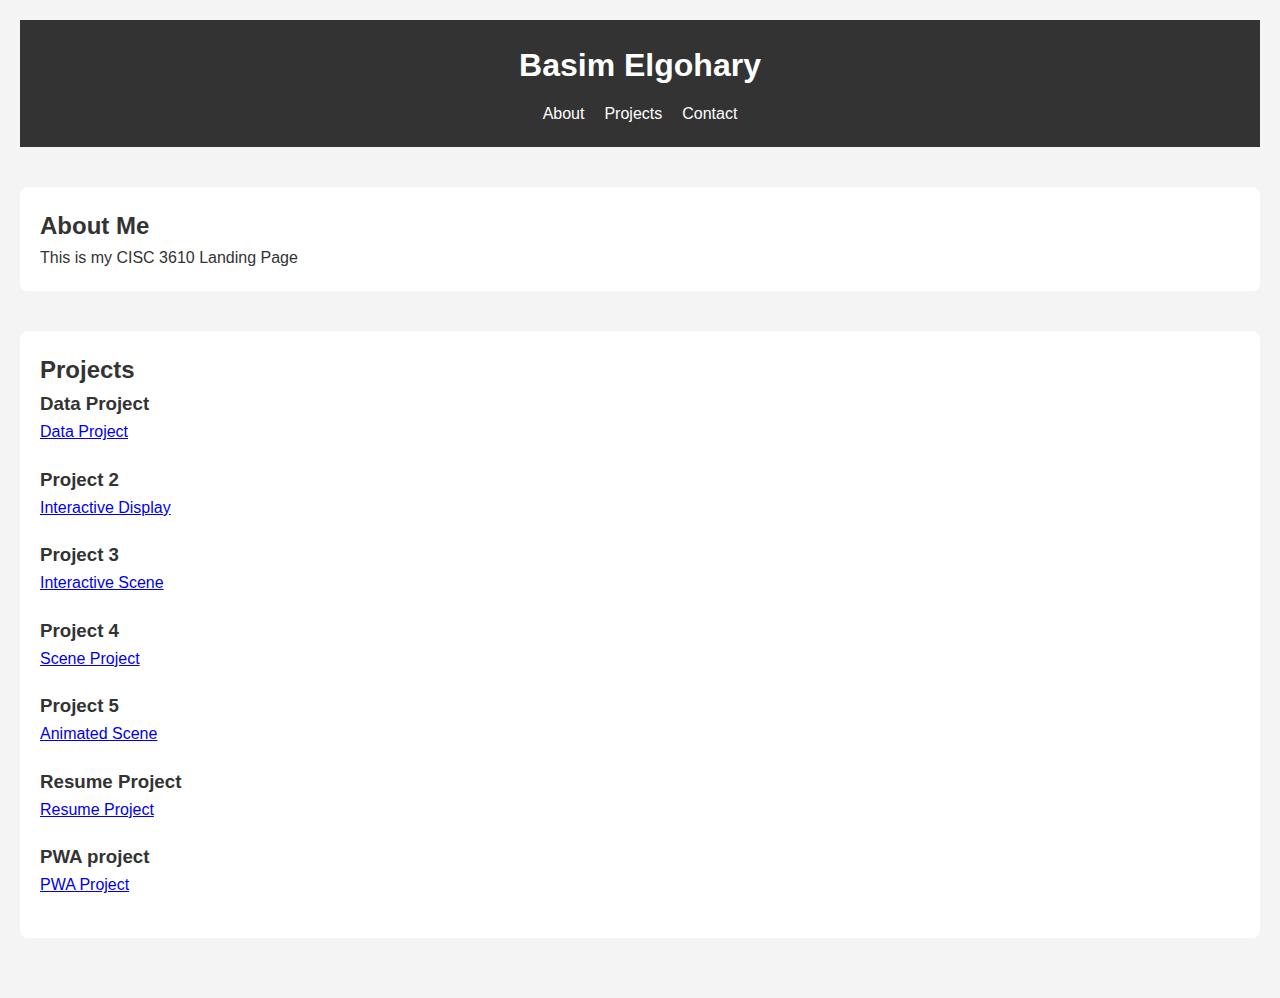
<file: index.html>
<!DOCTYPE html>
<html lang="en">
<head>
    <meta charset="UTF-8">
    <meta name="viewport" content="width=device-width, initial-scale=1.0">
    <title>My Portfolio</title>
    <link rel="stylesheet" href="styles.css">
</head>
<body>

    <header>
        <h1>Basim Elgohary</h1>
        <nav>
            <ul>
                <li><a href="#about">About</a></li>
                <li><a href="#projects">Projects</a></li>
                <li><a href="#contact">Contact</a></li>
            </ul>
        </nav>
    </header>

    <section id="about">
        <h2>About Me</h2>
        <p>This is my CISC 3610 Landing Page</p>
    </section>

     <section id="projects">
        <h2>Projects</h2>
        <div class="project">
            <h3>Data Project</h3>
            <a href="data-project/index.html">Data Project</a>
        </div>
        <div class="project">
            <h3>Project 2</h3>
            <a href="interactive-display/index.html">Interactive Display</a>
        </div>
                <div class="project">
            <h3>Project 3</h3>
             <a href="interactive-scene/index.html">Interactive Scene</a>
        </div>
            <div class="project">
            <h3>Project 4</h3>
            <a href="scene-project/index.html">Scene Project</a>
        </div>
         </div>
            <div class="project">
            <h3>Project 5</h3>
            <a href="animated-scene/index.html">Animated Scene</a>
        </div>
         </div>
            <div class="project">
            <h3>Resume Project</h3>
            <a href="resume-project/index.html">Resume Project</a>
        </div>
        </div>
            <div class="project">
            <h3>PWA project</h3>
            <a href="pwa-project/index.html">PWA Project</a>
        </div>
    </section>

    <!-- <section id="contact">
        <h2>Contact</h2>
        <p>Email: john.doe@example.com</p>
        <p>LinkedIn: <a href="#">linkedin.com/in/johndoe</a></p>
    </section> >
    

    <footer>
        <p>&copy; 2025 Basim Elg</p>
    </footer>

</body>
</html>
</file>
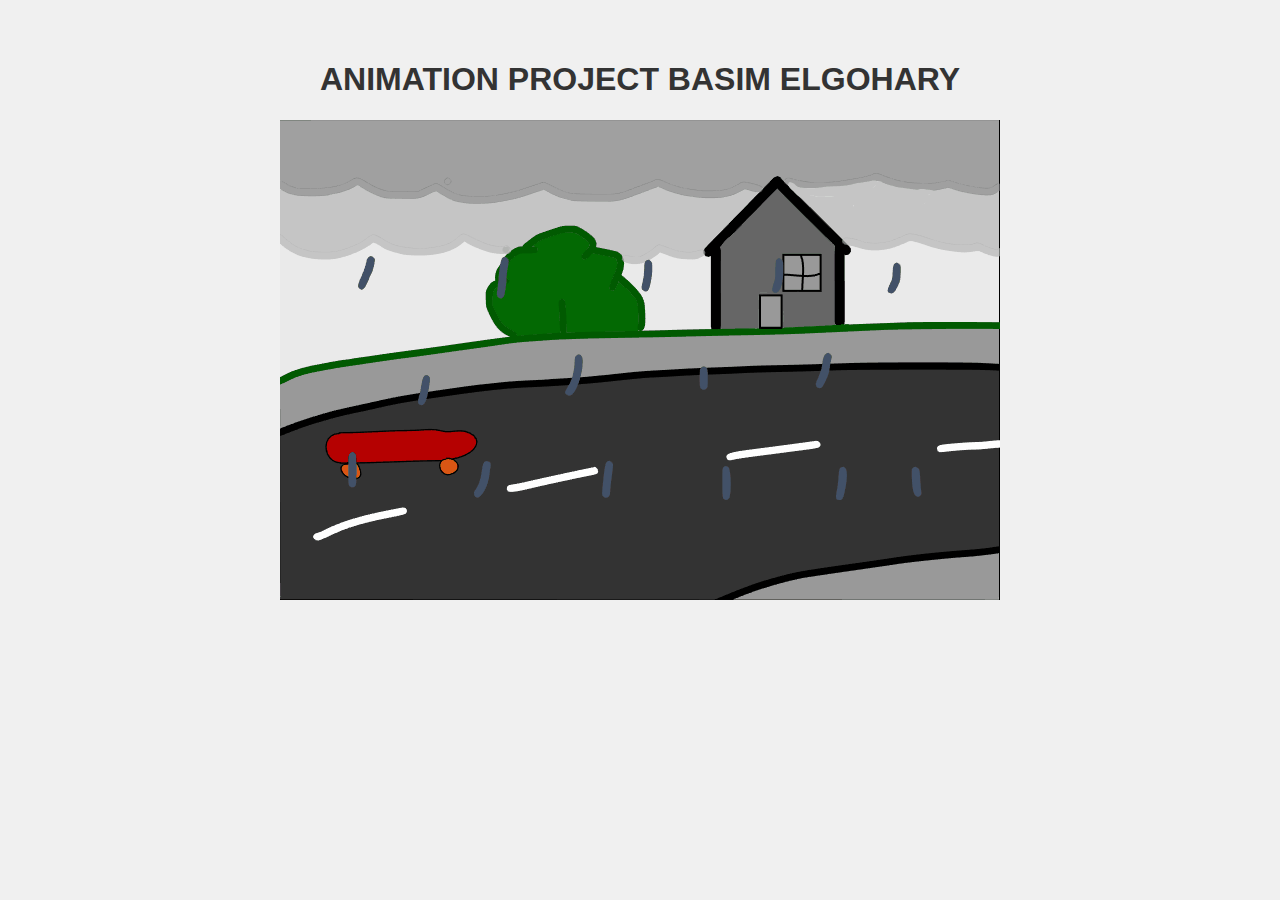
<file: animated-scene/index.html>
<!DOCTYPE html>
<html lang="en">

<head>
    <meta charset="UTF-8">
    <title>ANIMATION PROJECT</title>
    <style>
        body {
            font-family: Arial, sans-serif;
            text-align: center;
            background-color: #f0f0f0;
            margin: 0;
            padding: 40px;
        }

        h1 {
            color: #333;
        }

        img {
            max-width: 100%;
            height: auto;
        }
    </style>
</head>

<body>
    <h1>ANIMATION PROJECT BASIM ELGOHARY</h1>
    <img src="images/video.gif" alt="Animation" loop>
</body>

</html>
</file>
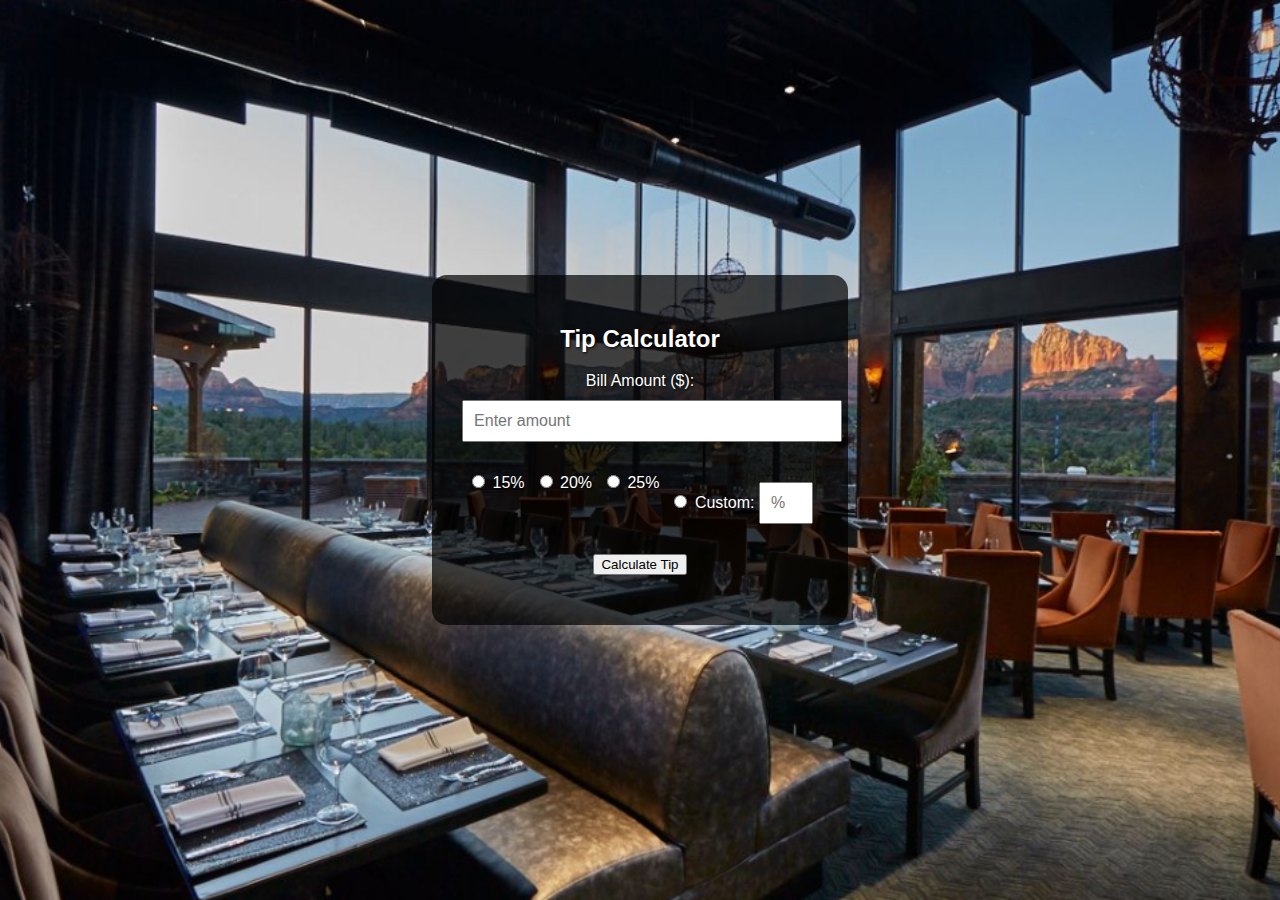
<file: interactive display/index.html>
<!DOCTYPE html>
<html lang="en">

<head>
    <meta charset="UTF-8" />
    <meta name="viewport" content="width=device-width, initial-scale=1.0" />
    <title>Tip Calculator</title>
    <style>
        body {
            margin: 0;
            font-family: 'Segoe UI', Tahoma, Geneva, Verdana, sans-serif;
            background: url('images/background.png') no-repeat center center fixed;
            background-size: cover;
            display: flex;
            justify-content: center;
            align-items: center;
            height: 100vh;
            color: #fff;
            text-shadow: 1px 1px 3px #000;
        }

        .calculator {
            background-color: rgba(0, 0, 0, 0.7);
            padding: 30px;
            border-radius: 15px;
            max-width: 400px;
            text-align: center;
        }

        input[type="number"] {
            width: 100%;
            padding: 10px;
            font-size: 1em;
            margin: 10px 0;
        }

        .tips {
            margin: 15px 0;
            display: flex;
            justify-content: space-between;
            flex-wrap: wrap;
        }

        .tips label {
            margin: 5px;
        }

        .result {
            margin-top: 20px;
            font-size: 1.2em;
            font-weight: bold;
        }
    </style>
</head>

<body>
    <div class="calculator">
        <h2>Tip Calculator</h2>
        <label>Bill Amount ($):</label>
        <input type="number" id="billAmount" placeholder="Enter amount" />

        <div class="tips">
            <label><input type="radio" name="tip" value="0.15"> 15%</label>
            <label><input type="radio" name="tip" value="0.20"> 20%</label>
            <label><input type="radio" name="tip" value="0.25"> 25%</label>
            <label><input type="radio" name="tip" value="custom"> Custom: <input type="number" id="customTip" placeholder="%" style="width:30px;" /></label>
        </div>

        <button onclick="calculateTip()">Calculate Tip</button>

        <div class="result" id="result"></div>
    </div>

    <script src="script.js"></script>
</body>

</html>
</file>
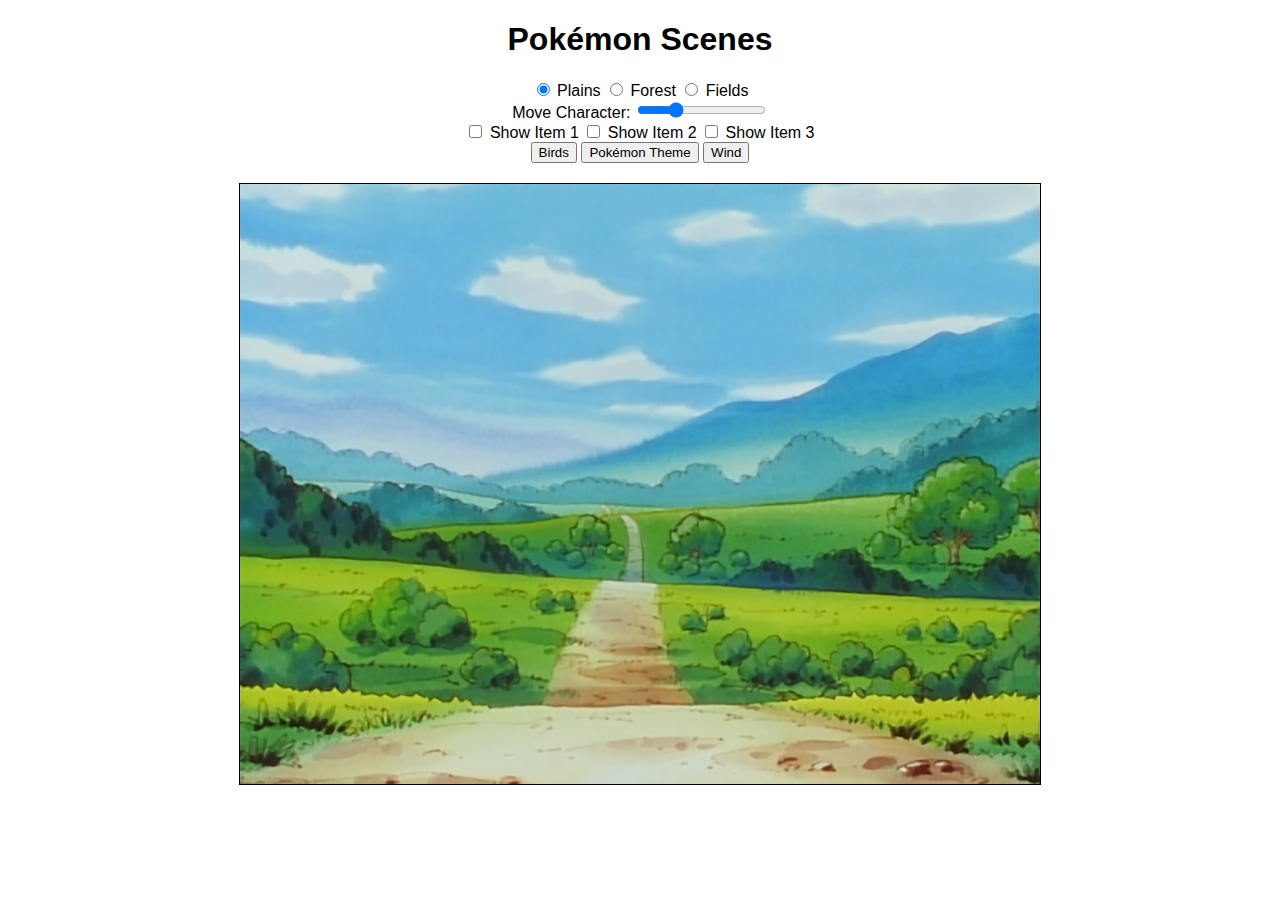
<file: interactive scene/index.html>
<!DOCTYPE html>
<html lang="en">

<head>
    <meta charset="UTF-8">
    <title>Interactive Canvas Scene</title>
    <link rel="stylesheet" href="styles.css">
</head>

<body>
    <h1>Pokémon Scenes</h1>

    <div>
        <label><input type="radio" name="bg" value="bg1.png" checked> Plains</label>
        <label><input type="radio" name="bg" value="bg2.png"> Forest</label>
        <label><input type="radio" name="bg" value="bg3.png"> Fields</label>
    </div>

    <div>
        <label>Move Character: <input type="range" id="slider" min="50" max="600" value="200"></label>
    </div>

    <div>
        <label><input type="checkbox" id="item1Check"> Show Item 1</label>
        <label><input type="checkbox" id="item2Check"> Show Item 2</label>
        <label><input type="checkbox" id="item3Check"> Show Item 3</label>
    </div>

    <div>
        <button onclick="playSound(1)">Birds</button>
        <button onclick="playSound(2)">Pokémon Theme</button>
        <button onclick="playSound(3)">Wind</button>
    </div>

    <canvas id="scene" width="800" height="600"></canvas>

    <script src="script.js"></script>
</body>

</html>
</file>
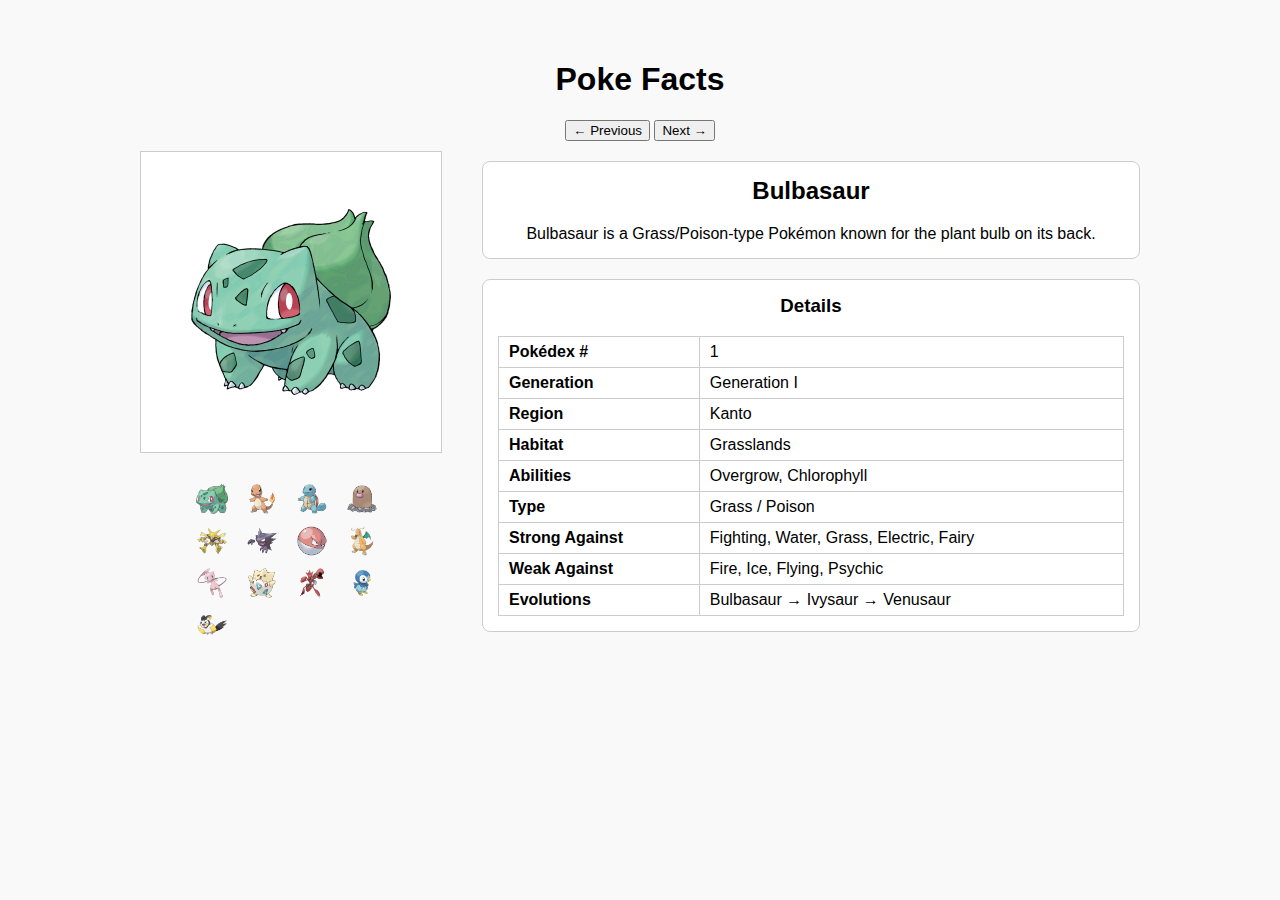
<file: pwa-project/index.html>
<!DOCTYPE html>
<html lang="en">

<head>
    <meta charset="UTF-8">
    <meta name="viewport" content="width=device-width, initial-scale=1">
    <title>Poke Facts</title>
    <link rel="manifest" href="manifest.json">
    <link rel="stylesheet" href="style.css">
    <link rel="manifest" href="manifest.json" />
    <link rel="icon" href="images/favicon.ico" type="image/x-icon">
</head>

<body style="font-family: sans-serif; background-color: #f9f9f9;">

    <div style="max-width: 1000px; margin: 0 auto; padding: 20px;">
        <h1 style="text-align: center;">Poke Facts</h1>
        <button id="installBtn" style="display: none;">Install Poke Facts App</button>


        <div style="text-align: center;">
            <button onclick="prevPokemon()">← Previous</button>
            <button onclick="nextPokemon()">Next →</button>
        </div>

        <div style="display: flex; justify-content: space-between; align-items: flex-start; gap: 40px;">

            <div style="display: flex; flex-direction: column; align-items: center; gap: 20px;">



                <canvas id="pokeCanvas" width="300" height="300" style="border: 1px solid #ccc;"></canvas>

                <div id="spriteGrid" style="display: grid; grid-template-columns: repeat(4, 40px); gap: 10px; justify-content: center;">
                </div>
            </div>

            <div id="infoBox" style="flex: 1; display: flex; flex-direction: column; gap: 20px;">
                <div style="border: 1px solid #ccc; border-radius: 8px; padding: 15px; background-color: #fff;">
                    <h2 id="pokeTitle" style="margin-top: 0; text-align: center;"></h2>
                    <p id="pokeDesc" style="margin-bottom: 0; text-align: center;"></p>
                </div>

                <div style="border: 1px solid #ccc; border-radius: 8px; padding: 15px; background-color: #fff;">
                    <h3 style="margin-top: 0; text-align: center;">Details</h3>
                    <table style="width: 100%; text-align: left; border-collapse: collapse;">
                        <tr>
                            <th>Pokédex #</th>
                            <td id="pokeDex"></td>
                        </tr>
                        <tr>
                            <th>Generation</th>
                            <td id="pokeGen"></td>
                        </tr>
                        <tr>
                            <th>Region</th>
                            <td id="pokeRegion"></td>
                        </tr>
                        <tr>
                            <th>Habitat</th>
                            <td id="pokeHabitat"></td>
                        </tr>
                        <tr>
                            <th>Abilities</th>
                            <td id="pokeAbilities"></td>
                        </tr>
                        <tr>
                            <th>Type</th>
                            <td id="pokeType"></td>
                        </tr>
                        <tr>
                            <th>Strong Against</th>
                            <td id="pokeStrong"></td>
                        </tr>
                        <tr>
                            <th>Weak Against</th>
                            <td id="pokeWeak"></td>
                        </tr>
                        <tr>
                            <th>Evolutions</th>
                            <td id="pokeEvos"></td>
                        </tr>
                    </table>
                </div>
            </div>

        </div>

    </div>
    </div>

    <script src="scripts.js"></script>

    <script>
        if ("serviceWorker" in navigator) {
            navigator.serviceWorker.register("service-worker.js")
                .then(() => console.log("Service Worker Registered"))
                .catch(error => console.error("Service Worker registration failed:", error));
        }
    </script>

</body>

</html>
</file>
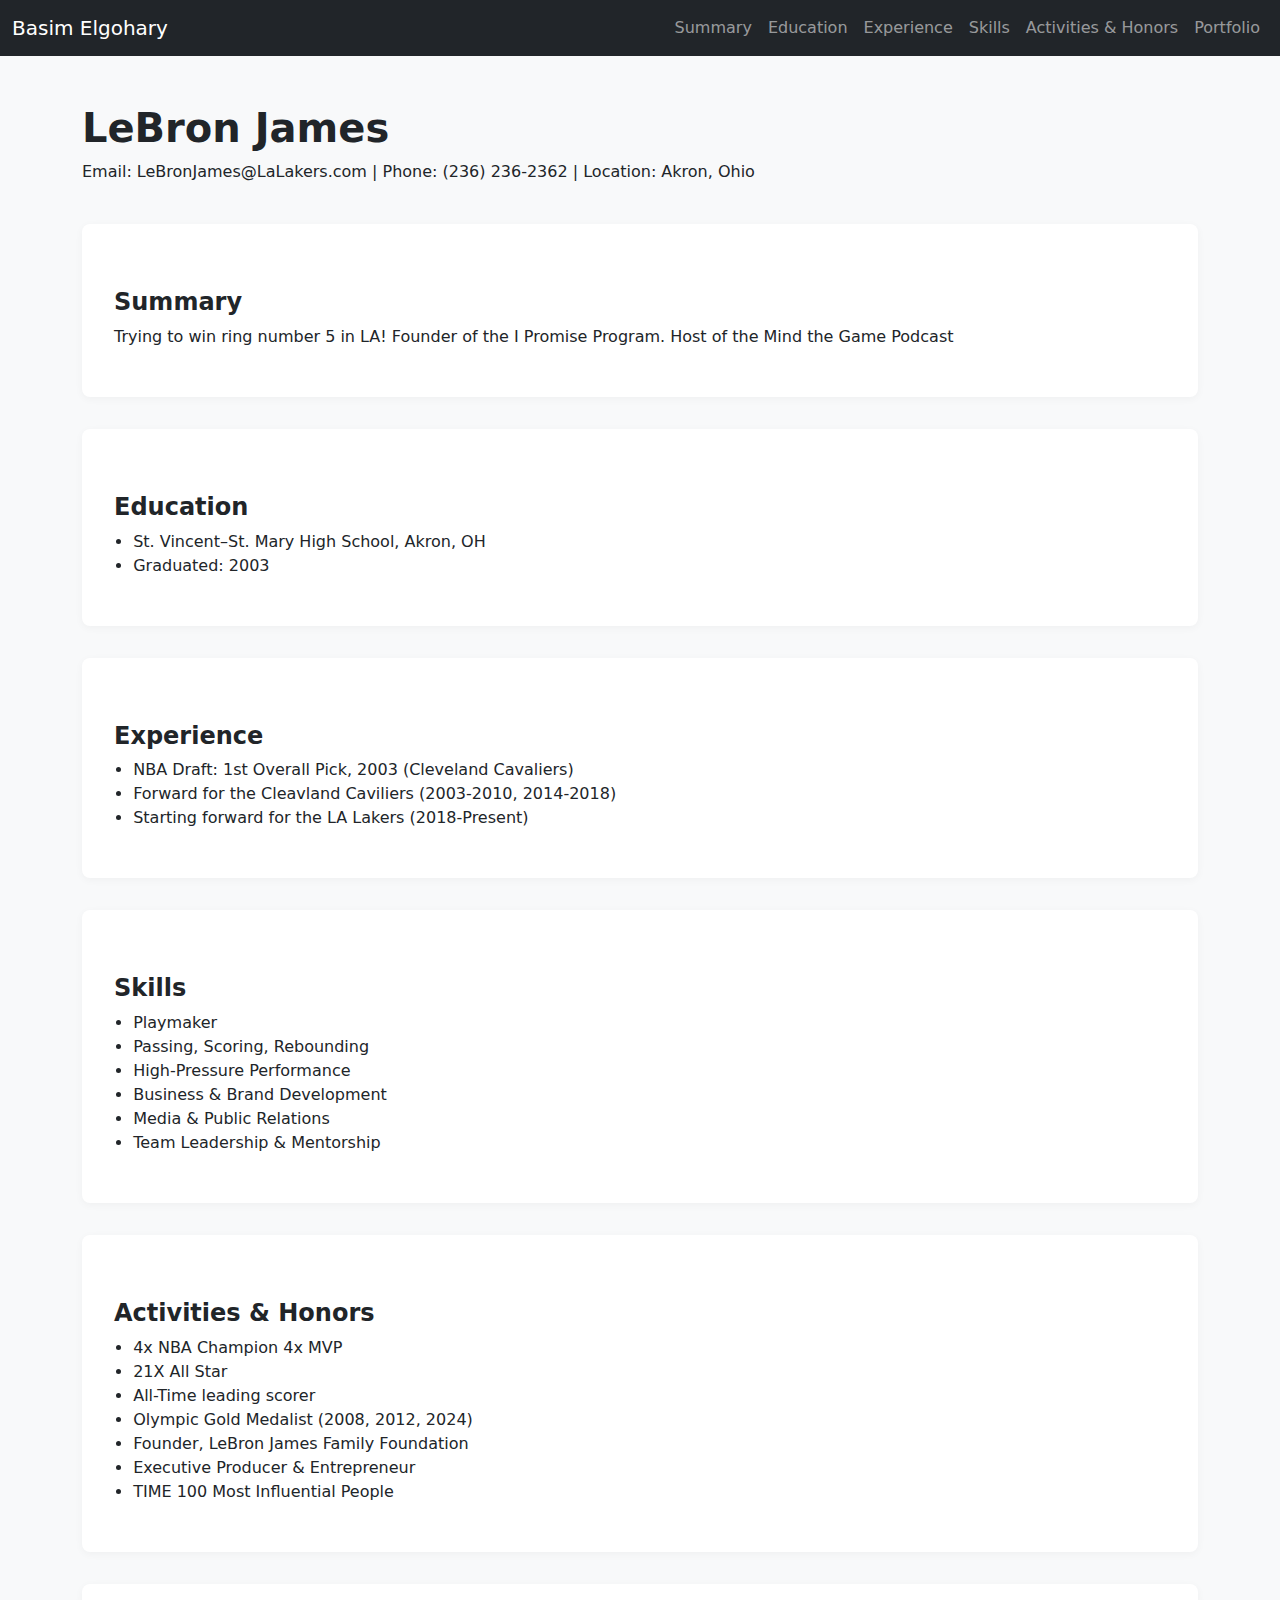
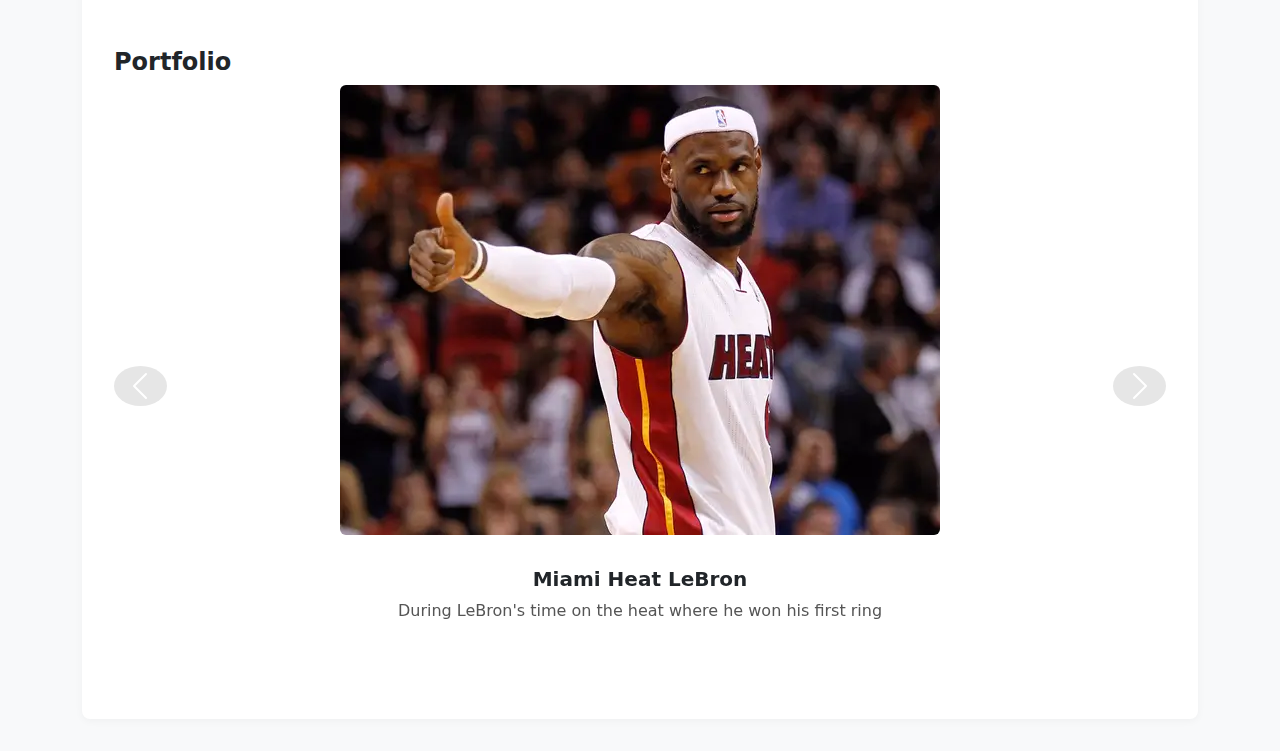
<file: resume-project/index.html>
<!DOCTYPE html>
<html lang="en">

<head>
	<meta charset="UTF-8">
	<meta name="viewport" content="width=device-width, initial-scale=1.0">
	<title>Resume</title>
	<link href="https://cdn.jsdelivr.net/npm/bootstrap@5.3.2/dist/css/bootstrap.min.css" rel="stylesheet">
	<link rel="stylesheet" href="styles.css">
</head>

<body>
	<nav class="navbar navbar-expand-lg navbar-dark bg-dark">
		<div class="container-fluid">
			<a class="navbar-brand" href="#">Basim Elgohary</a>
			<button class="navbar-toggler" type="button" data-bs-toggle="collapse" data-bs-target="#navbarNav" aria-controls="navbarNav" aria-expanded="false" aria-label="Toggle navigation">
				<span class="navbar-toggler-icon"></span>
			</button>
			<div class="collapse navbar-collapse" id="navbarNav">
				<ul class="navbar-nav ms-auto">
					<li class="nav-item"><a class="nav-link" href="#summary">Summary</a></li>
					<li class="nav-item"><a class="nav-link" href="#education">Education</a></li>
					<li class="nav-item"><a class="nav-link" href="#experience">Experience</a></li>
					<li class="nav-item"><a class="nav-link" href="#skills">Skills</a></li>
					<li class="nav-item"><a class="nav-link" href="#activities">Activities & Honors</a></li>
					<li class="nav-item"><a class="nav-link" href="#portfolio">Portfolio</a></li>
				</ul>
			</div>
		</div>
	</nav>
	<div class="container mt-5">
		<div class="row">
			<div class="col-md-8">
				<h1>LeBron James</h1>
				<p>Email: LeBronJames@LaLakers.com | Phone: (236) 236-2362 | Location: Akron, Ohio</p>
			</div>
		</div>
		<section id="summary" class="mt-4">
			<h2>Summary</h2>
			<p>Trying to win ring number 5 in LA! Founder of the I Promise Program. Host of the Mind the Game Podcast</p>
		</section>
		<section id="education" class="mt-4">
			<h2>Education</h2>
			<ul>
				<li>St. Vincent–St. Mary High School, Akron, OH</li>
				<li>Graduated: 2003</li>
			</ul>
		</section>
		<section id="experience" class="mt-4">
			<h2>Experience</h2>
			<ul>
				<li>NBA Draft: 1st Overall Pick, 2003 (Cleveland Cavaliers)</li>	
				<li>Forward for the Cleavland Caviliers (2003-2010, 2014-2018)</li>
				<li>Starting forward for the LA Lakers (2018-Present)</li>
			</ul>
		</section>
		<section id="skills" class="mt-4">
			<h2>Skills</h2>
			<ul>
				<li>Playmaker</li>
				<li>Passing, Scoring, Rebounding</li>
				<li>High-Pressure Performance</li>
				<li>Business & Brand Development</li>
				<li>Media & Public Relations</li>
				<li>Team Leadership & Mentorship</li>
			</ul>
		</section>
		<section id="activities" class="mt-4">
			<h2>Activities & Honors</h2>
			<ul>
				<li>4x NBA Champion 4x MVP</li>
				<li>21X All Star</li>
				<li>All-Time leading scorer</li>
				<li>Olympic Gold Medalist (2008, 2012, 2024)</li>
				<li>Founder, LeBron James Family Foundation</li>
				<li>Executive Producer & Entrepreneur</li>
				<li>TIME 100 Most Influential People</li>
			</ul>
		</section>
		<section id="portfolio" class="mt-4">
			<h2>Portfolio</h2>
			<div id="projectCarousel" class="carousel slide" data-bs-ride="carousel">
				<div class="carousel-indicators">
					<button type="button" data-bs-target="#projectCarousel" data-bs-slide-to="0" class="active" aria-current="true" aria-label="Slide 1"></button>
					<button type="button" data-bs-target="#projectCarousel" data-bs-slide-to="1" aria-label="Slide 2"></button>
					<button type="button" data-bs-target="#projectCarousel" data-bs-slide-to="2" aria-label="Slide 3"></button>
				</div>
				<div class="carousel-inner">
					<div class="carousel-item active">
						<div class="d-flex flex-column align-items-center">
							<img src="images/leheat.png" class="d-block mb-3 rounded" alt="Scene Project">
							<h4>Miami Heat LeBron</h4>
							<p>During LeBron's time on the heat where he won his first ring</p>
						</div>
					</div>
					<div class="carousel-item">
						<div class="d-flex flex-column align-items-center">
							<img src="images/stats.jpg" class="d-block mb-3 rounded" alt="Video Animation">
							<h4>LeBron James Stats</h4>
							<p>The GOAT</p>
						</div>
					</div>
					<div class="carousel-item">
						<div class="d-flex flex-column align-items-center">
							<img src="images/leking.png" class="d-block mb-3 rounded" alt="Data Visualization">
							<h4>LeBron's return to Cleavland</h4>
							<p>LeBron wins final's MVP and completes the first ever 3-1 comeback!</p>
						</div>
					</div>
				</div>
				<button class="carousel-control-prev" type="button" data-bs-target="#projectCarousel" data-bs-slide="prev">
					<span class="carousel-control-prev-icon" aria-hidden="true"></span>
					<span class="visually-hidden">Previous</span>
				</button>
				<button class="carousel-control-next" type="button" data-bs-target="#projectCarousel" data-bs-slide="next">
					<span class="carousel-control-next-icon" aria-hidden="true"></span>
					<span class="visually-hidden">Next</span>
				</button>
			</div>
		</section>
	</div>
	<script src="https://cdn.jsdelivr.net/npm/bootstrap@5.3.2/dist/js/bootstrap.bundle.min.js"></script>
</body>

</html>
</file>
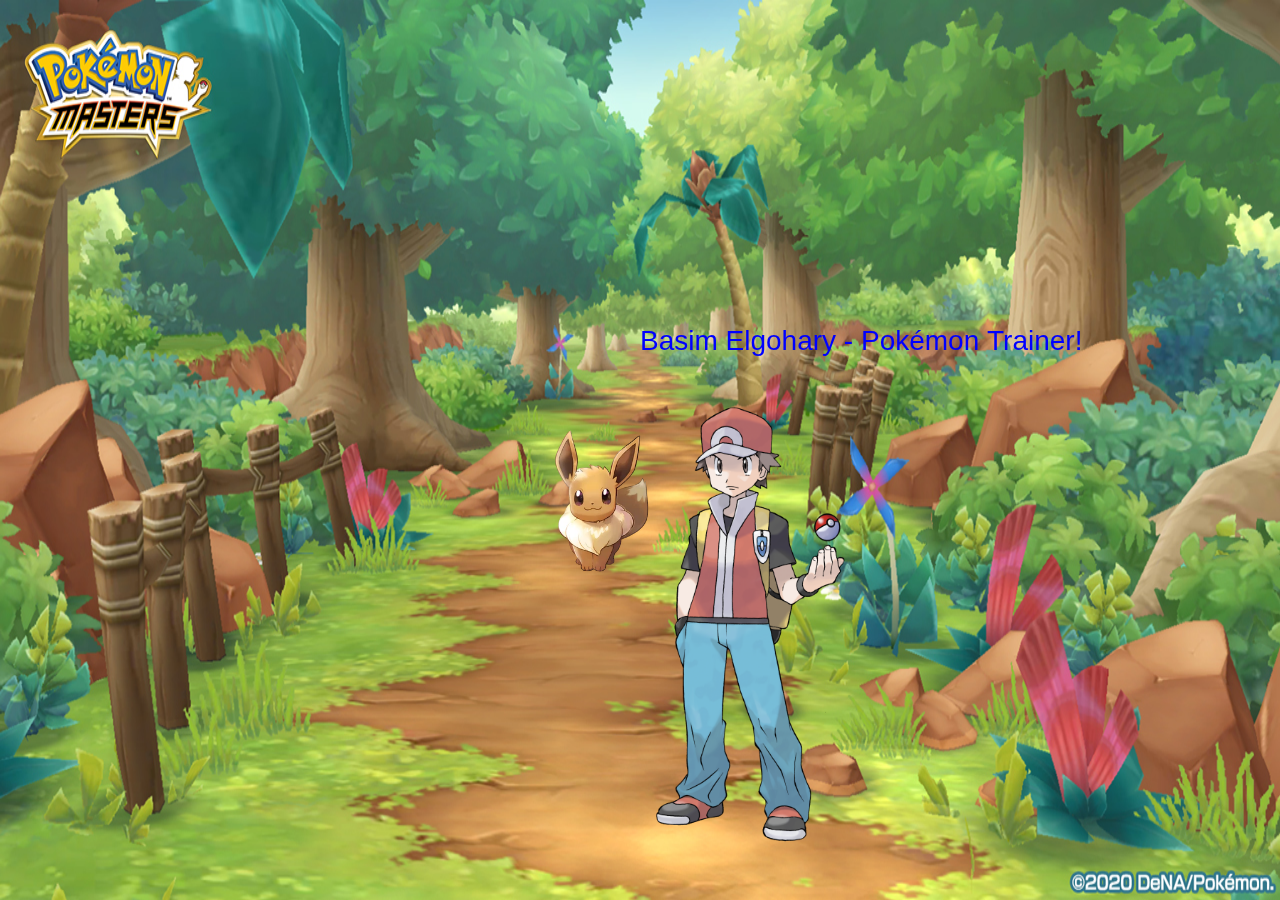
<file: scene project/index.html>
<!DOCTYPE html>
<html lang="en">
<head>
  <meta charset="UTF-8">
  <title>Scene Drawing</title>
  <style>
	html, body {
		margin: 0;
		padding: 0;
		overflow: hidden;
	}
	canvas {
		display: block;
		width: 100vw;
		height: 100vh;
	}
	</style>
</head>
<body>
  <canvas id="scene"></canvas>

  <script src="script.js"></script>
</body>
</html>
</file>
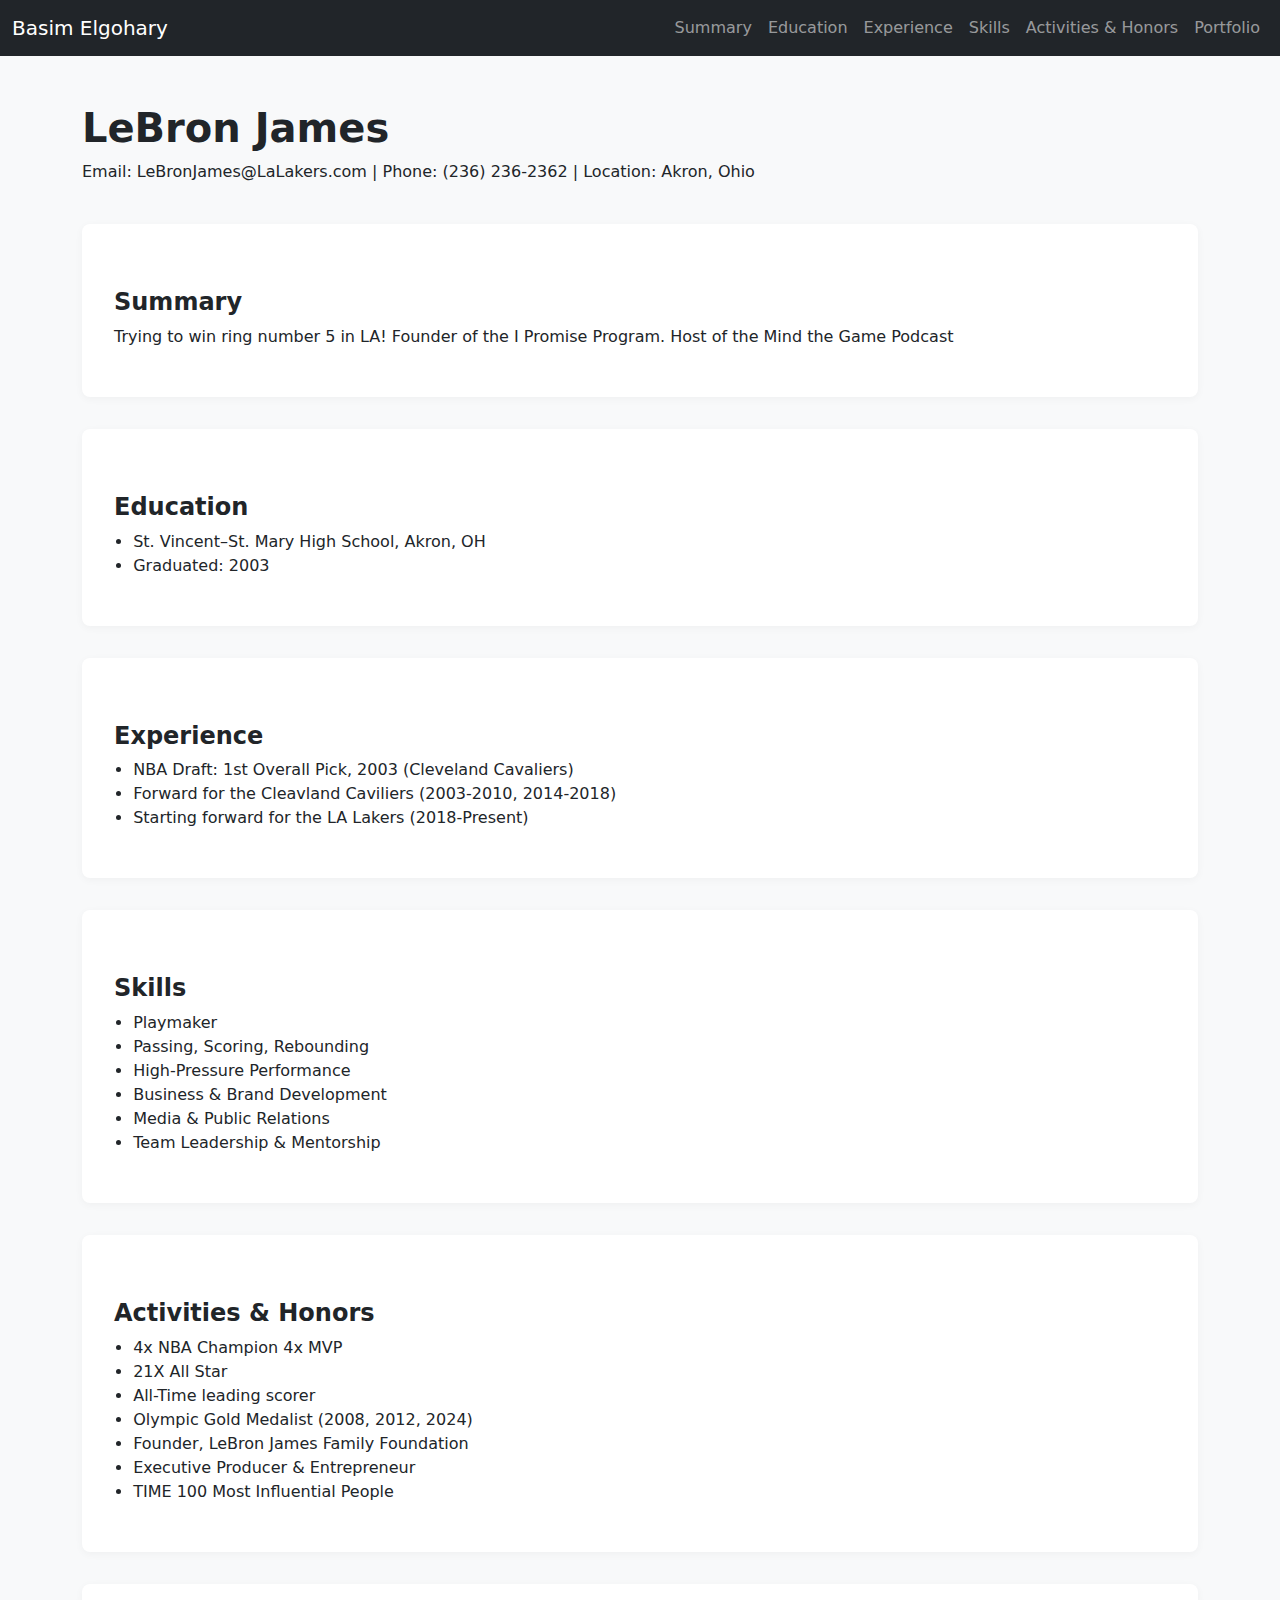
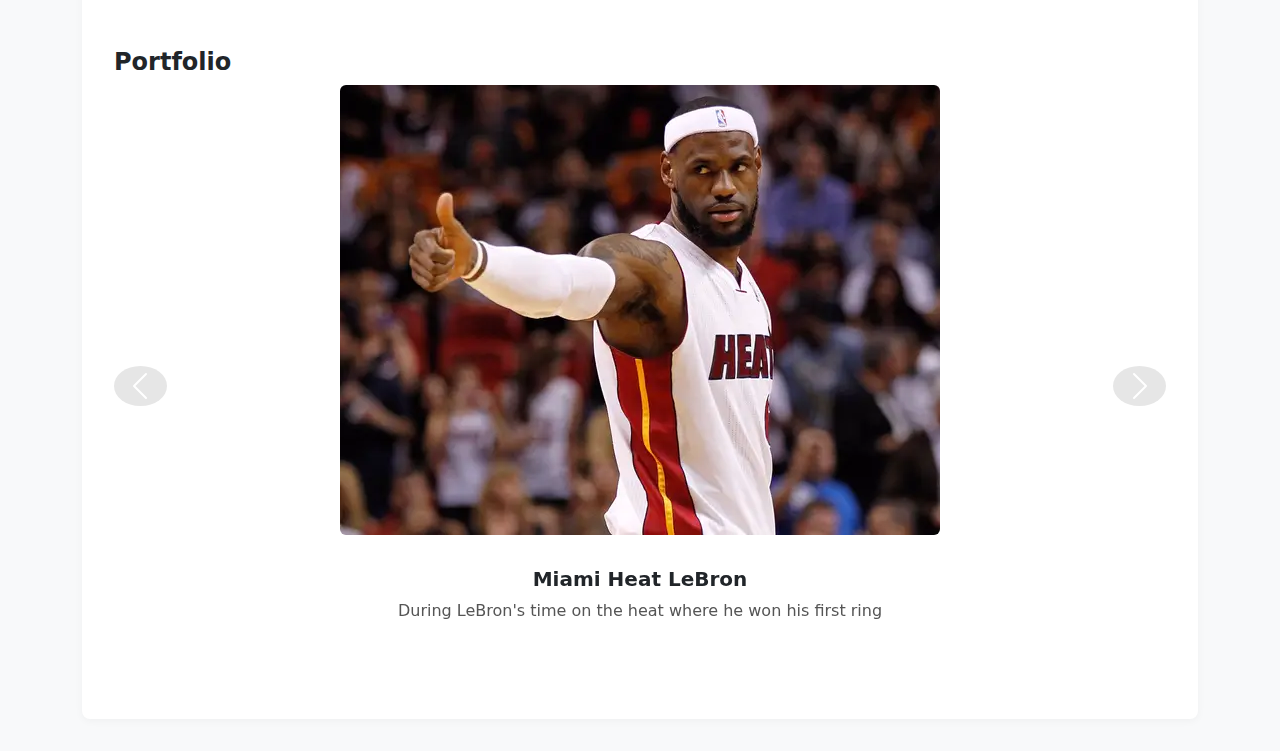
<file: resume-project/resume.html>
<!DOCTYPE html>
<html lang="en">

<head>
	<meta charset="UTF-8">
	<meta name="viewport" content="width=device-width, initial-scale=1.0">
	<title>Resume</title>
	<link href="https://cdn.jsdelivr.net/npm/bootstrap@5.3.2/dist/css/bootstrap.min.css" rel="stylesheet">
	<link rel="stylesheet" href="resume.css">
</head>

<body>
	<nav class="navbar navbar-expand-lg navbar-dark bg-dark">
		<div class="container-fluid">
			<a class="navbar-brand" href="#">Basim Elgohary</a>
			<button class="navbar-toggler" type="button" data-bs-toggle="collapse" data-bs-target="#navbarNav" aria-controls="navbarNav" aria-expanded="false" aria-label="Toggle navigation">
				<span class="navbar-toggler-icon"></span>
			</button>
			<div class="collapse navbar-collapse" id="navbarNav">
				<ul class="navbar-nav ms-auto">
					<li class="nav-item"><a class="nav-link" href="#summary">Summary</a></li>
					<li class="nav-item"><a class="nav-link" href="#education">Education</a></li>
					<li class="nav-item"><a class="nav-link" href="#experience">Experience</a></li>
					<li class="nav-item"><a class="nav-link" href="#skills">Skills</a></li>
					<li class="nav-item"><a class="nav-link" href="#activities">Activities & Honors</a></li>
					<li class="nav-item"><a class="nav-link" href="#portfolio">Portfolio</a></li>
				</ul>
			</div>
		</div>
	</nav>
	<div class="container mt-5">
		<div class="row">
			<div class="col-md-8">
				<h1>LeBron James</h1>
				<p>Email: LeBronJames@LaLakers.com | Phone: (236) 236-2362 | Location: Akron, Ohio</p>
			</div>
		</div>
		<section id="summary" class="mt-4">
			<h2>Summary</h2>
			<p>Trying to win ring number 5 in LA! Founder of the I Promise Program. Host of the Mind the Game Podcast</p>
		</section>
		<section id="education" class="mt-4">
			<h2>Education</h2>
			<ul>
				<li>St. Vincent–St. Mary High School, Akron, OH</li>
				<li>Graduated: 2003</li>
			</ul>
		</section>
		<section id="experience" class="mt-4">
			<h2>Experience</h2>
			<ul>
				<li>NBA Draft: 1st Overall Pick, 2003 (Cleveland Cavaliers)</li>	
				<li>Forward for the Cleavland Caviliers (2003-2010, 2014-2018)</li>
				<li>Starting forward for the LA Lakers (2018-Present)</li>
			</ul>
		</section>
		<section id="skills" class="mt-4">
			<h2>Skills</h2>
			<ul>
				<li>Playmaker</li>
				<li>Passing, Scoring, Rebounding</li>
				<li>High-Pressure Performance</li>
				<li>Business & Brand Development</li>
				<li>Media & Public Relations</li>
				<li>Team Leadership & Mentorship</li>
			</ul>
		</section>
		<section id="activities" class="mt-4">
			<h2>Activities & Honors</h2>
			<ul>
				<li>4x NBA Champion 4x MVP</li>
				<li>21X All Star</li>
				<li>All-Time leading scorer</li>
				<li>Olympic Gold Medalist (2008, 2012, 2024)</li>
				<li>Founder, LeBron James Family Foundation</li>
				<li>Executive Producer & Entrepreneur</li>
				<li>TIME 100 Most Influential People</li>
			</ul>
		</section>
		<section id="portfolio" class="mt-4">
			<h2>Portfolio</h2>
			<div id="projectCarousel" class="carousel slide" data-bs-ride="carousel">
				<div class="carousel-indicators">
					<button type="button" data-bs-target="#projectCarousel" data-bs-slide-to="0" class="active" aria-current="true" aria-label="Slide 1"></button>
					<button type="button" data-bs-target="#projectCarousel" data-bs-slide-to="1" aria-label="Slide 2"></button>
					<button type="button" data-bs-target="#projectCarousel" data-bs-slide-to="2" aria-label="Slide 3"></button>
				</div>
				<div class="carousel-inner">
					<div class="carousel-item active">
						<div class="d-flex flex-column align-items-center">
							<img src="images/leheat.png" class="d-block mb-3 rounded" alt="Scene Project">
							<h4>Miami Heat LeBron</h4>
							<p>During LeBron's time on the heat where he won his first ring</p>
						</div>
					</div>
					<div class="carousel-item">
						<div class="d-flex flex-column align-items-center">
							<img src="images/stats.jpg" class="d-block mb-3 rounded" alt="Video Animation">
							<h4>LeBron James Stats</h4>
							<p>The GOAT</p>
						</div>
					</div>
					<div class="carousel-item">
						<div class="d-flex flex-column align-items-center">
							<img src="images/leking.png" class="d-block mb-3 rounded" alt="Data Visualization">
							<h4>LeBron's return to Cleavland</h4>
							<p>LeBron wins final's MVP and completes the first ever 3-1 comeback!</p>
						</div>
					</div>
				</div>
				<button class="carousel-control-prev" type="button" data-bs-target="#projectCarousel" data-bs-slide="prev">
					<span class="carousel-control-prev-icon" aria-hidden="true"></span>
					<span class="visually-hidden">Previous</span>
				</button>
				<button class="carousel-control-next" type="button" data-bs-target="#projectCarousel" data-bs-slide="next">
					<span class="carousel-control-next-icon" aria-hidden="true"></span>
					<span class="visually-hidden">Next</span>
				</button>
			</div>
		</section>
	</div>
	<script src="https://cdn.jsdelivr.net/npm/bootstrap@5.3.2/dist/js/bootstrap.bundle.min.js"></script>
</body>

</html>
</file>
<file: interactive scene/styles.css>
body {
  font-family: sans-serif;
  text-align: center;
}

canvas {
  border: 1px solid black;
  display: block;
  margin: 20px auto;
}
</file>
<file: pwa-project/style.css>
body {
  font-family: sans-serif;
  text-align: center;
  background-color: #f8f8f8;
  margin: 0;
  padding: 20px;
}

canvas {
  border: 1px solid #ccc;
  background-color: white;
  margin: 10px auto;
  display: block;
}

#infoBox {
  margin-top: 20px;
}

select {
  padding: 8px;
  font-size: 16px;
}

table th, table td {
  border: 1px solid #ccc;
  padding: 6px 10px;
}

#infoBox h2, #infoBox h3 {
  text-align: center;
}

#installBtn {
  background-color: #ffcc00;
  border: none;
  padding: 10px 20px;
  font-weight: bold;
  border-radius: 6px;
  cursor: pointer;
}
</file>
<file: resume-project/styles.css>
body {
	background: #f8f9fa;
}

h1 {
	font-size: 2.5rem;
	font-weight: 700;
}

h2 {
	font-size: 1.5rem;
	font-weight: 600;
	margin-top: 2rem;
}

section {
	background: #fff;
	border-radius: 0.5rem;
	box-shadow: 0 2px 8px rgba(0, 0, 0, 0.04);
	padding: 2rem;
	margin-bottom: 2rem;
}

.navbar {
	margin-bottom: 2rem;
}

.carousel-inner {
	min-height: 400px;
}

.carousel-item h4 {
	font-size: 1.25rem;
	font-weight: 600;
	margin-top: 1rem;
}

.carousel-item p {
	font-size: 1rem;
	color: #555;
}

ul {
	padding-left: 1.2rem;
}

.carousel-item img {
	max-width: 100%;
	height: auto;
	object-fit: cover;
}

.carousel-control-prev,
.carousel-control-next {
	width: 5%;
	background: rgba(0, 0, 0, 0.2);
	border-radius: 50%;
	height: 40px;
	top: 50%;
	transform: translateY(-50%);
}

.carousel-indicators {
	bottom: -50px;
}

.carousel-indicators button {
	background-color: #666;
}

#projectCarousel {
	padding-bottom: 3rem;
}
</file>
<file: resume-project/resume.css>
body {
	background: #f8f9fa;
}

h1 {
	font-size: 2.5rem;
	font-weight: 700;
}

h2 {
	font-size: 1.5rem;
	font-weight: 600;
	margin-top: 2rem;
}

section {
	background: #fff;
	border-radius: 0.5rem;
	box-shadow: 0 2px 8px rgba(0, 0, 0, 0.04);
	padding: 2rem;
	margin-bottom: 2rem;
}

.navbar {
	margin-bottom: 2rem;
}

.carousel-inner {
	min-height: 400px;
}

.carousel-item h4 {
	font-size: 1.25rem;
	font-weight: 600;
	margin-top: 1rem;
}

.carousel-item p {
	font-size: 1rem;
	color: #555;
}

ul {
	padding-left: 1.2rem;
}

.carousel-item img {
	max-width: 100%;
	height: auto;
	object-fit: cover;
}

.carousel-control-prev,
.carousel-control-next {
	width: 5%;
	background: rgba(0, 0, 0, 0.2);
	border-radius: 50%;
	height: 40px;
	top: 50%;
	transform: translateY(-50%);
}

.carousel-indicators {
	bottom: -50px;
}

.carousel-indicators button {
	background-color: #666;
}

#projectCarousel {
	padding-bottom: 3rem;
}
</file>
<file: styles.css>
/* Reset some default spacing */
* {
    margin: 0;
    padding: 0;
    box-sizing: border-box;
}

body {
    font-family: Arial, sans-serif;
    line-height: 1.6;
    background: #f4f4f4;
    color: #333;
    padding: 20px;
}

header {
    background: #333;
    color: #fff;
    padding: 20px 0;
    text-align: center;
}

header h1 {
    margin-bottom: 10px;
}

nav ul {
    list-style: none;
    display: flex;
    justify-content: center;
    gap: 20px;
}

nav a {
    color: #fff;
    text-decoration: none;
}

section {
    margin: 40px 0;
    padding: 20px;
    background: #fff;
    border-radius: 8px;
}

.project {
    margin-bottom: 20px;
}

footer {
    text-align: center;
    margin-top: 40px;
    color: #777;
}
</file>
